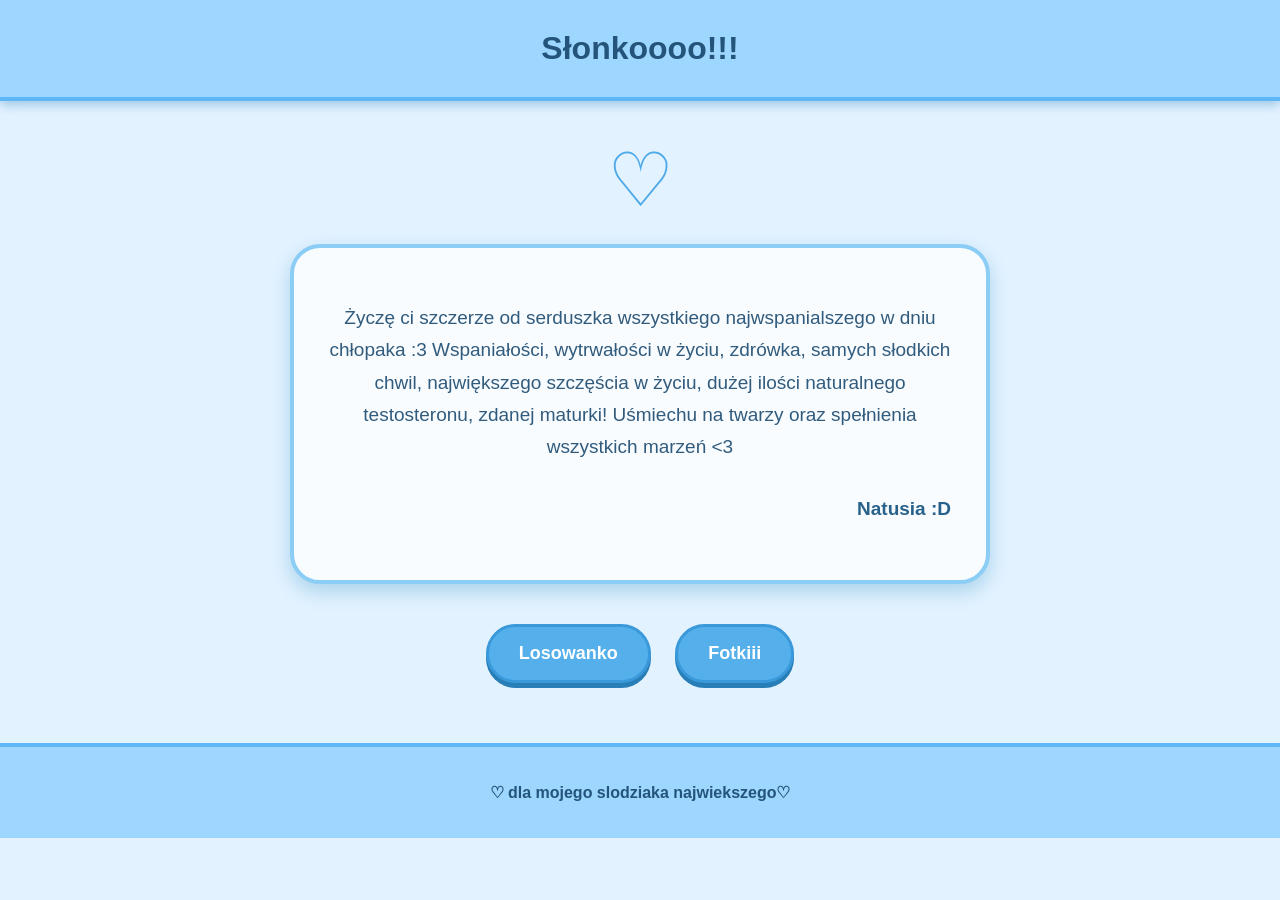
<file: index.html>
<!DOCTYPE html>
<html lang="pl">
<head>
    <meta charset="UTF-8">
    <meta name="viewport" content="width=device-width, initial-scale=1.0">
    <title>♡</title>
    <link rel="stylesheet" href="style.css">
</head>

<body>

<header>
    <h1>Słonkoooo!!!</h1>
</header>

<main class="glowna">

    <div class="serduszko">♡</div>

    <div class="zyczenia">

        <p>
            Życzę ci szczerze od serduszka wszystkiego najwspanialszego
            w dniu chłopaka :3 Wspaniałości, wytrwałości w życiu,
            zdrówka, samych słodkich chwil, największego szczęścia
            w życiu, dużej ilości naturalnego testosteronu, zdanej maturki!
            Uśmiechu na twarzy oraz spełnienia wszystkich marzeń &lt;3
        </p>

        <p class="podpis">
            Natusia :D
        </p>
    </div>

    <div class="przyciski">
        <a href="losowanie.html">Losowanko</a>
        <a href="zdjecia.html">Fotkiii</a>
    </div>

</main>

<footer>
    <p>♡ dla mojego slodziaka najwiekszego♡</p>
</footer>

</body>
</html>
</file>
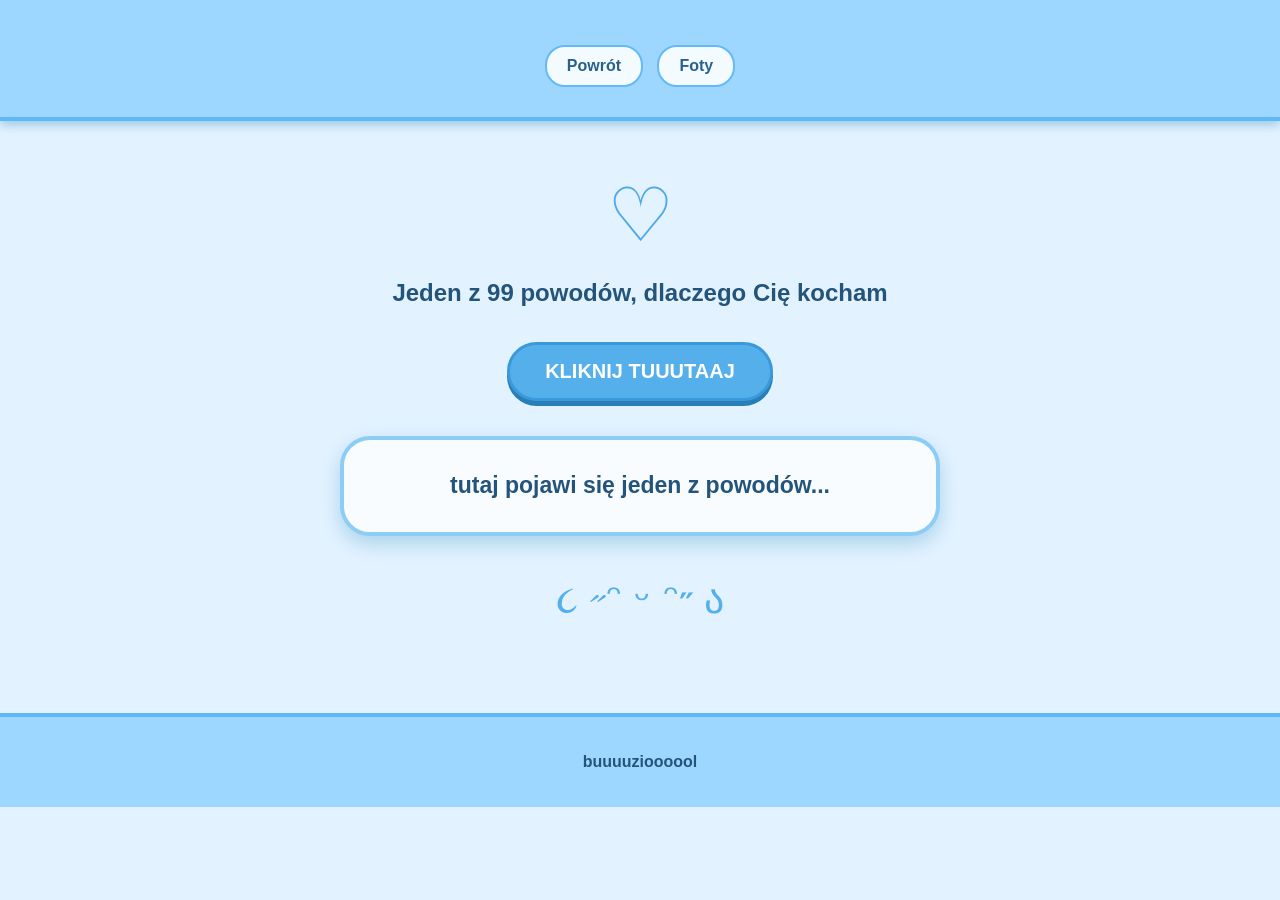
<file: losowanie.html>
<!DOCTYPE html>
<html lang="pl">
<head>
    <meta charset="UTF-8">
    <meta name="viewport" content="width=device-width, initial-scale=1.0">
    <title>♡</title>
    <link rel="stylesheet" href="style.css">
</head>

<body>

<header>
    <nav>
        <a href="index.html">Powrót</a>
        <a href="zdjecia.html">Foty</a>
    </nav>
</header>

<main>

    <div class="serduszko">♡</div>

    <h2>Jeden z 99 powodów, dlaczego Cię kocham</h2>

    <button onclick="losuj()">KLIKNIJ TUUUTAAJ</button>

    <div id="wynik">
        tutaj pojawi się jeden z powodów... 
    </div>

    <p class="kroliczek">૮ ˶ᵔ ᵕ ᵔ˶ ა</p>

</main>

<footer>
    <p>buuuuzioooool</p>
</footer>

<script src="script.js"></script>

</body>
</html>
</file>
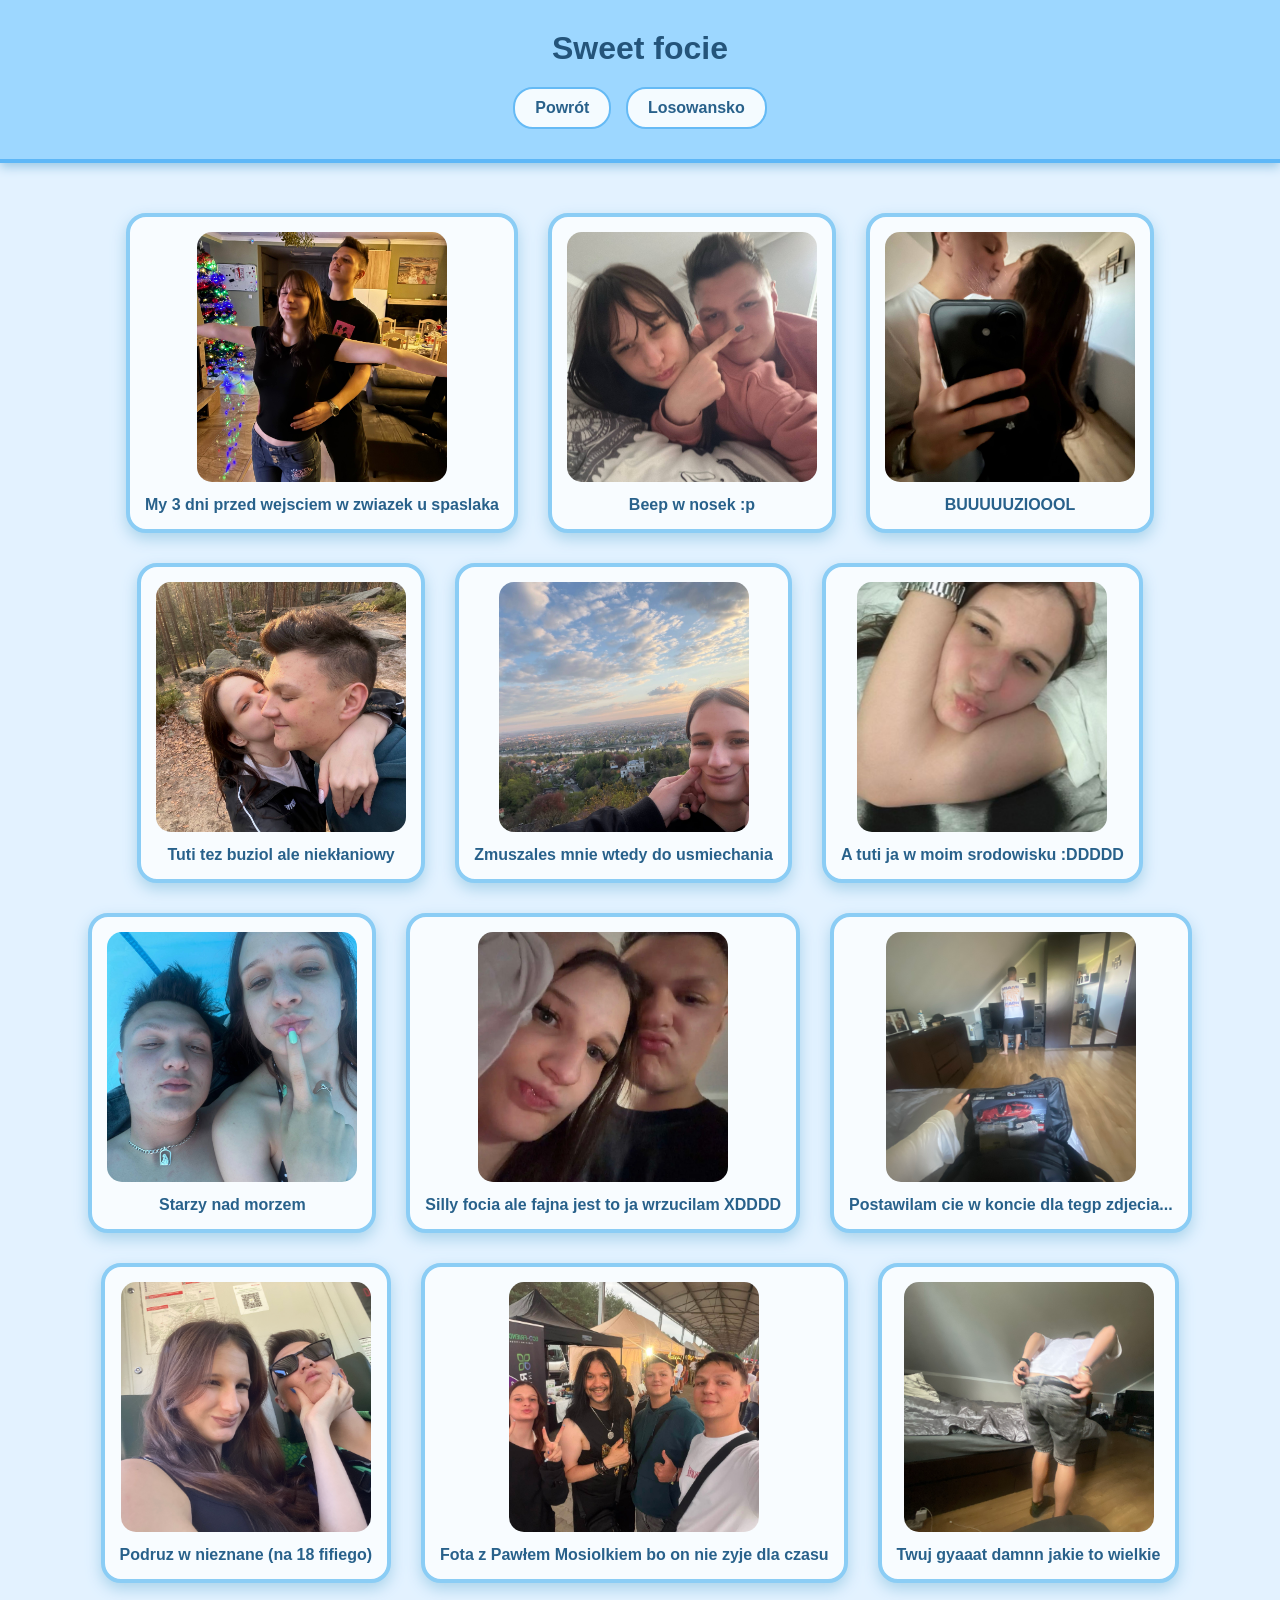
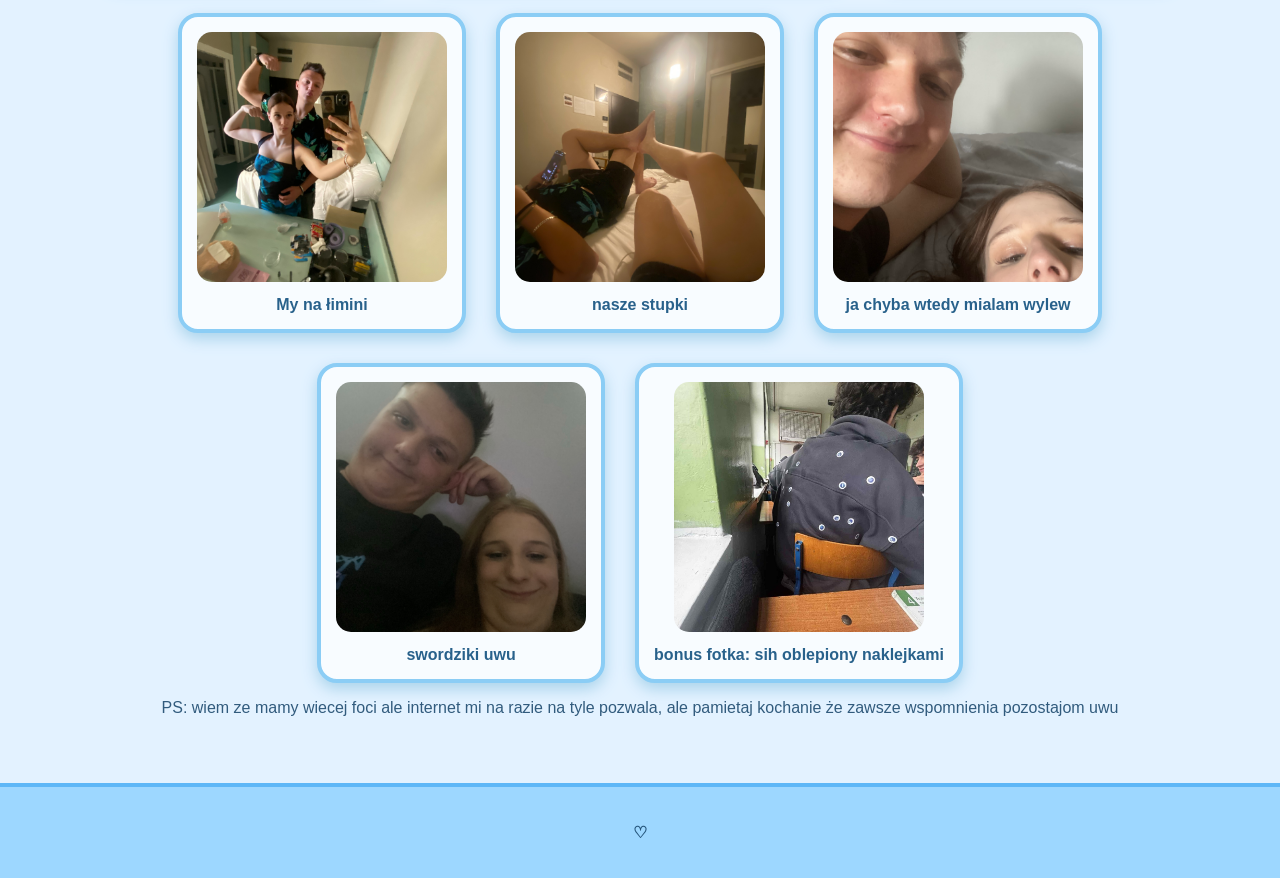
<file: zdjecia.html>
<!DOCTYPE html>
<html lang="pl">
<head>
    <meta charset="UTF-8">
    <meta name="viewport" content="width=device-width, initial-scale=1.0">
    <title>♡</title>
    <link rel="stylesheet" href="style.css">
</head>

<body>

<header>
    <h1>Sweet focie</h1>

    <nav>
        <a href="index.html">Powrót</a>
        <a href="losowanie.html">Losowansko</a>
    </nav>
</header>

<main>

    <div class="galeria">

        <div class="zdjecie">
            <img src="k1.jpg" alt="qwerty">
            <p>My 3 dni przed wejsciem w zwiazek u spaslaka</p>
        </div>

        <div class="zdjecie">
            <img src="k2.jpg" alt="qwerty">
            <p>Beep w nosek :p</p>
        </div>

        <div class="zdjecie">
            <img src="k3.jpg" alt="qwerty">
            <p>BUUUUUZIOOOL</p>
        </div>

        <div class="zdjecie">
            <img src="k4.jpg" alt="qwerty">
            <p>Tuti tez buziol ale niekłaniowy</p>
        </div>

        <div class="zdjecie">
            <img src="k5.jpg" alt="qwerty">
            <p>Zmuszales mnie wtedy do usmiechania</p>
        </div>

        <div class="zdjecie">
            <img src="k6.jpg" alt="qwerty">
            <p>A tuti ja w moim srodowisku :DDDDD</p>
        </div>

        <div class="zdjecie">
            <img src="k7.jpg" alt="qwerty">
            <p>Starzy nad morzem</p>
        </div>

        <div class="zdjecie">
            <img src="k8.jpg" alt="qwerty">
            <p>Silly focia ale fajna jest to ja wrzucilam XDDDD</p>
        </div>

        <div class="zdjecie">
            <img src="k9.jpg" alt="qwerty">
            <p>Postawilam cie w koncie dla tegp zdjecia...</p>
        </div>

        <div class="zdjecie">
            <img src="k10.jpg" alt="qwerty">
            <p>Podruz w nieznane (na 18 fifiego)</p>
        </div>

        <div class="zdjecie">
            <img src="k11.jpg" alt="qwerty">
            <p>Fota z Pawłem Mosiolkiem bo on nie zyje dla czasu</p>
        </div>

        <div class="zdjecie">
            <img src="k12.jpg" alt="qwerty">
            <p>Twuj gyaaat damnn jakie to wielkie</p>
        </div>

        <div class="zdjecie">
            <img src="k13.jpg" alt="qwerty">
            <p>My na łimini</p>
        </div>

        <div class="zdjecie">
            <img src="k14.jpg" alt="qwerty">
            <p>nasze stupki</p>
        </div>

        <div class="zdjecie">
            <img src="k15.jpg" alt="qwerty">
            <p>ja chyba wtedy mialam wylew</p>
        </div>

        <div class="zdjecie">
            <img src="k16.jpg" alt="qwerty">
            <p>swordziki uwu</p>
        </div>
        
        <div class="zdjecie">
            <img src="k17.jpg" alt="qwerty">
            <p>bonus fotka: sih oblepiony naklejkami</p>
        </div>

    </div>

    <p>PS: wiem ze mamy wiecej foci ale internet mi na razie na tyle pozwala, ale pamietaj kochanie że zawsze wspomnienia pozostajom uwu</p>

</main>

<footer>
    <p>♡</p>
</footer>

</body>
</html>
</file>
<file: style.css>
* {
    box-sizing: border-box;
}

body {
    margin: 0;
    font-family: Arial, sans-serif;
    background-color: #e3f2ff;
    color: #315b7d;
    text-align: center;
}

header {
    background-color: #9dd7ff;
    padding: 25px;
    border-bottom: 4px solid #5eb7f7;
    box-shadow: 0 4px 10px #9bc8e5;
}

h1 {
    margin: 5px;
    font-size: 32px;
    color: #24547a;
}

nav {
    margin-top: 15px;
}

nav a {
    display: inline-block;
    background-color: #f4fbff;
    color: #28618b;
    text-decoration: none;
    padding: 10px 20px;
    margin: 5px;
    border-radius: 20px;
    font-weight: bold;
    border: 2px solid #65baf5;
}

nav a:hover {
    background-color: #65baf5;
    color: white;
}

main {
    min-height: 550px;
    padding: 50px 20px;
}

.glowna {
    padding-top: 35px;
}

.serduszko {
    font-size: 75px;
    color: #4da9e8;
}

.zyczenia {
    width: 700px;
    max-width: 90%;
    margin: 20px auto;
    padding: 35px;
    background-color: #f8fcff;
    border: 4px solid #8bcdf5;
    border-radius: 30px;
    box-shadow: 0 8px 20px #a9d3eb;
}

.zyczenia h2 {
    color: #24547a;
    font-size: 30px;
}

.zyczenia p {
    font-size: 19px;
    line-height: 1.7;
}

.podpis {
    text-align: right;
    margin-top: 30px;
    color: #28618b;
    font-weight: bold;
}

.przyciski {
    margin-top: 30px;
}

.przyciski a {
    display: inline-block;
    padding: 16px 30px;
    margin: 10px;
    background-color: #55afea;
    color: white;
    text-decoration: none;
    border-radius: 30px;
    font-size: 18px;
    font-weight: bold;
    border: 3px solid #3999da;
    box-shadow: 0 5px 0 #287eb7;
}

.przyciski a:hover {
    background-color: #3999da;
    transform: translateY(2px);
}

h2 {
    color: #24547a;
}

.uwu {
    font-size: 18px;
}

button {
    margin-top: 15px;
    padding: 15px 35px;
    font-size: 20px;
    font-weight: bold;
    color: white;
    background-color: #55afea;
    border: 3px solid #3999da;
    border-radius: 30px;
    cursor: pointer;
    box-shadow: 0 5px 0 #287eb7;
}

button:hover {
    background-color: #3999da;
}

#wynik {
    width: 600px;
    max-width: 90%;
    min-height: 100px;
    margin: 35px auto;
    padding: 30px;
    display: flex;
    justify-content: center;
    align-items: center;
    background-color: #f8fcff;
    border: 4px solid #8bcdf5;
    border-radius: 30px;
    color: #24547a;
    font-size: 23px;
    font-weight: bold;
    box-shadow: 0 8px 20px #a9d3eb;
}

.kroliczek {
    font-size: 40px;
    color: #55afea;
}

.galeria {
    display: flex;
    flex-wrap: wrap;
    justify-content: center;
    gap: 30px;
}

.zdjecie {
    background-color: #f8fcff;
    padding: 15px;
    border: 4px solid #8bcdf5;
    border-radius: 20px;
    box-shadow: 0 6px 15px #a9d3eb;
}

.zdjecie img {
    width: 250px;
    height: 250px;
    object-fit: cover;
    border-radius: 15px;
}

.zdjecie p {
    margin: 10px 0 0;
    color: #28618b;
    font-weight: bold;
}

footer {
    background-color: #9dd7ff;
    padding: 20px;
    color: #24547a;
    font-weight: bold;
    border-top: 4px solid #5eb7f7;
}

@media (max-width: 600px) {

    h1 {
        font-size: 24px;
    }

    .zyczenia {
        padding: 20px;
    }

    .zyczenia p {
        font-size: 17px;
    }

    .zdjecie img {
        width: 220px;
        height: 220px;
    }

    #wynik {
        font-size: 19px;
        padding: 20px;
    }
}
</file>
